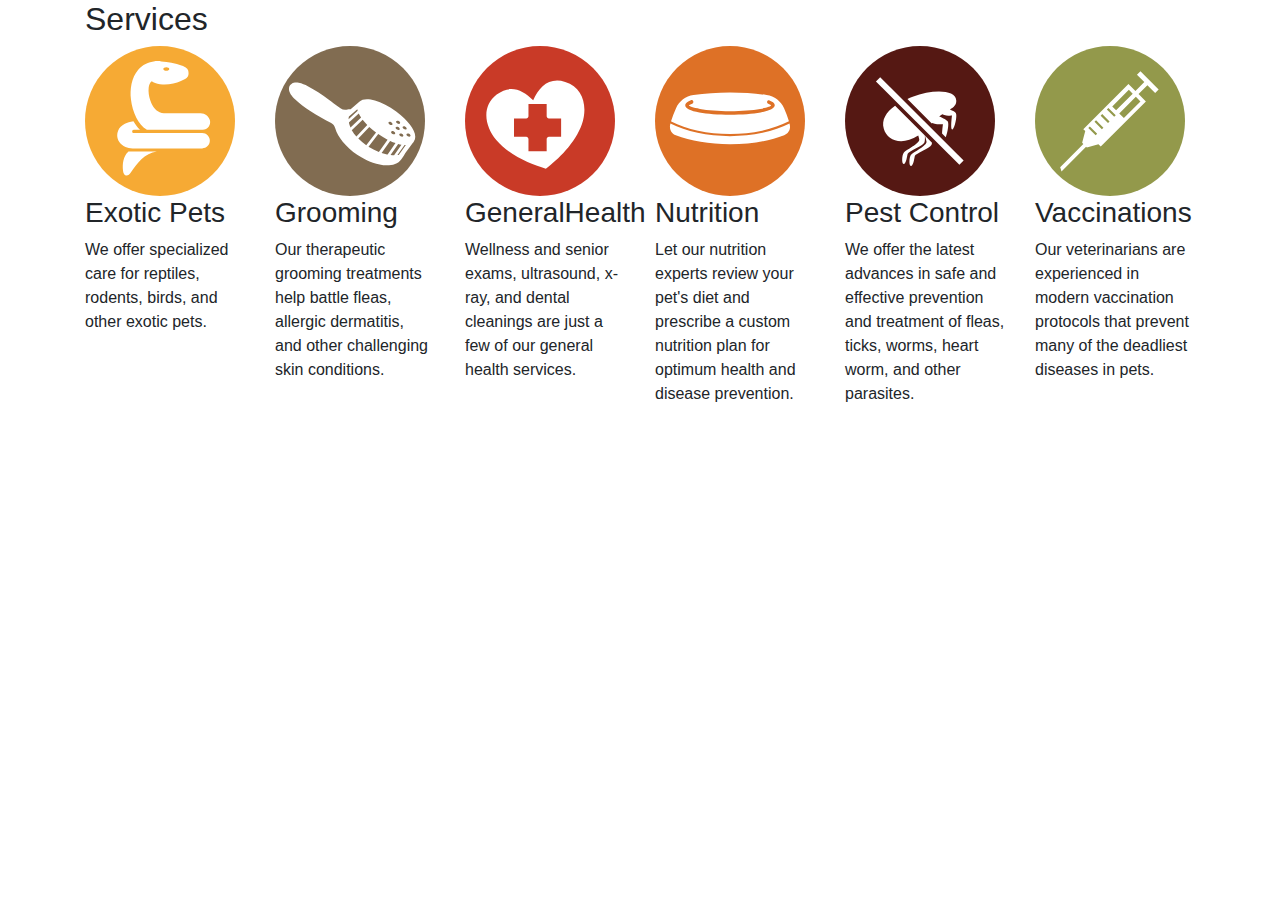
<file: Exercise 1_1/index.html>
<!DOCTYPE html>
<html lang="en">
<head>
  <meta charset="utf-8">
  <title>Bootstrap</title>
  <meta name="viewport" content="width=device-width, initial-scale=1">
  <link rel="stylesheet" href="https://stackpath.bootstrapcdn.com/bootstrap/4.4.1/css/bootstrap.min.css" integrity="sha384-Vkoo8x4CGsO3+Hhxv8T/Q5PaXtkKtu6ug5TOeNV6gBiFeWPGFN9MuhOf23Q9Ifjh" crossorigin="anonymous">
  <script src="https://stackpath.bootstrapcdn.com/bootstrap/4.4.1/js/bootstrap.min.js" integrity="sha384-wfSDF2E50Y2D1uUdj0O3uMBJnjuUD4Ih7YwaYd1iqfktj0Uod8GCExl3Og8ifwB6" crossorigin="anonymous"></script>
  <script src="https://code.jquery.com/jquery-3.4.1.slim.min.js" integrity="sha384-J6qa4849blE2+poT4WnyKhv5vZF5SrPo0iEjwBvKU7imGFAV0wwj1yYfoRSJoZ+n" crossorigin="anonymous"></script>
  <script src="https://cdn.jsdelivr.net/npm/popper.js@1.16.0/dist/umd/popper.min.js" integrity="sha384-Q6E9RHvbIyZFJoft+2mJbHaEWldlvI9IOYy5n3zV9zzTtmI3UksdQRVvoxMfooAo" crossorigin="anonymous"></script>
</head>
<body>

<div class="container">
  <h2>Services</h2>
  <div class="row">
    <div class="col-12 col-sm-6 col-md-4 col-lg-2">
    <section>
      <img class="icon" src="images/icon-exoticpets.svg" alt="Icon" width="150px">
      <h3>Exotic Pets</h3>
      <p>We offer specialized care for reptiles, rodents, birds, and other exotic pets.</p>
    </section>
    </div>

   <div class="col-sm-6 col-md-4 col-lg-2 col-12">
       <section>
      <img class="icon" src="images/icon-grooming.svg" alt="Icon" width="150px">
      <h3>Grooming</h3>
      <p>Our therapeutic grooming treatments help battle fleas, allergic dermatitis, and other challenging skin conditions.</p>
        </section>
    </div>

    <div class="col-sm-6 col-md-4 col-lg-2 col-12">
        <section>
      <img class="icon" src="images/icon-health.svg" alt="Icon" width="150px">
      <h3>GeneralHealth</h3>
      <p>Wellness and senior exams, ultrasound, x-ray, and dental cleanings are just a few of our general health services.</p>
        </section>
    </div>

    <div class="col-sm-6 col-md-4 col-lg-2 col-12">
        <section>
      <img class="icon" src="images/icon-nutrition.svg" alt="Icon" width="150px">
      <h3>Nutrition</h3>
      <p>Let our nutrition experts review your pet's diet and prescribe a custom nutrition plan for optimum health and disease prevention.</p>
        </section>
    </div>

    <div class="col-sm-6 col-md-4 col-lg-2 col-12">
        <section>
      <img class="icon" src="images/icon-pestcontrol.svg" alt="Icon" width="150px">
      <h3>Pest Control</h3>
      <p>We offer the latest advances in safe and effective prevention and treatment of fleas, ticks, worms, heart worm, and other parasites.</p>
        </section>
    </div>

    <div class="col-sm-6 col-md-4 col-lg-2 col-12">
        <section>
      <img class="icon" src="images/icon-vaccinations.svg" alt="Icon" width="150px">
      <h3>Vaccinations</h3>
      <p>Our veterinarians are experienced in modern vaccination protocols that prevent many of the deadliest diseases in pets.</p>
        </section>
    </div>
  </div><!-- row -->
</div><!-- content container -->

</body>
</html>
</file>
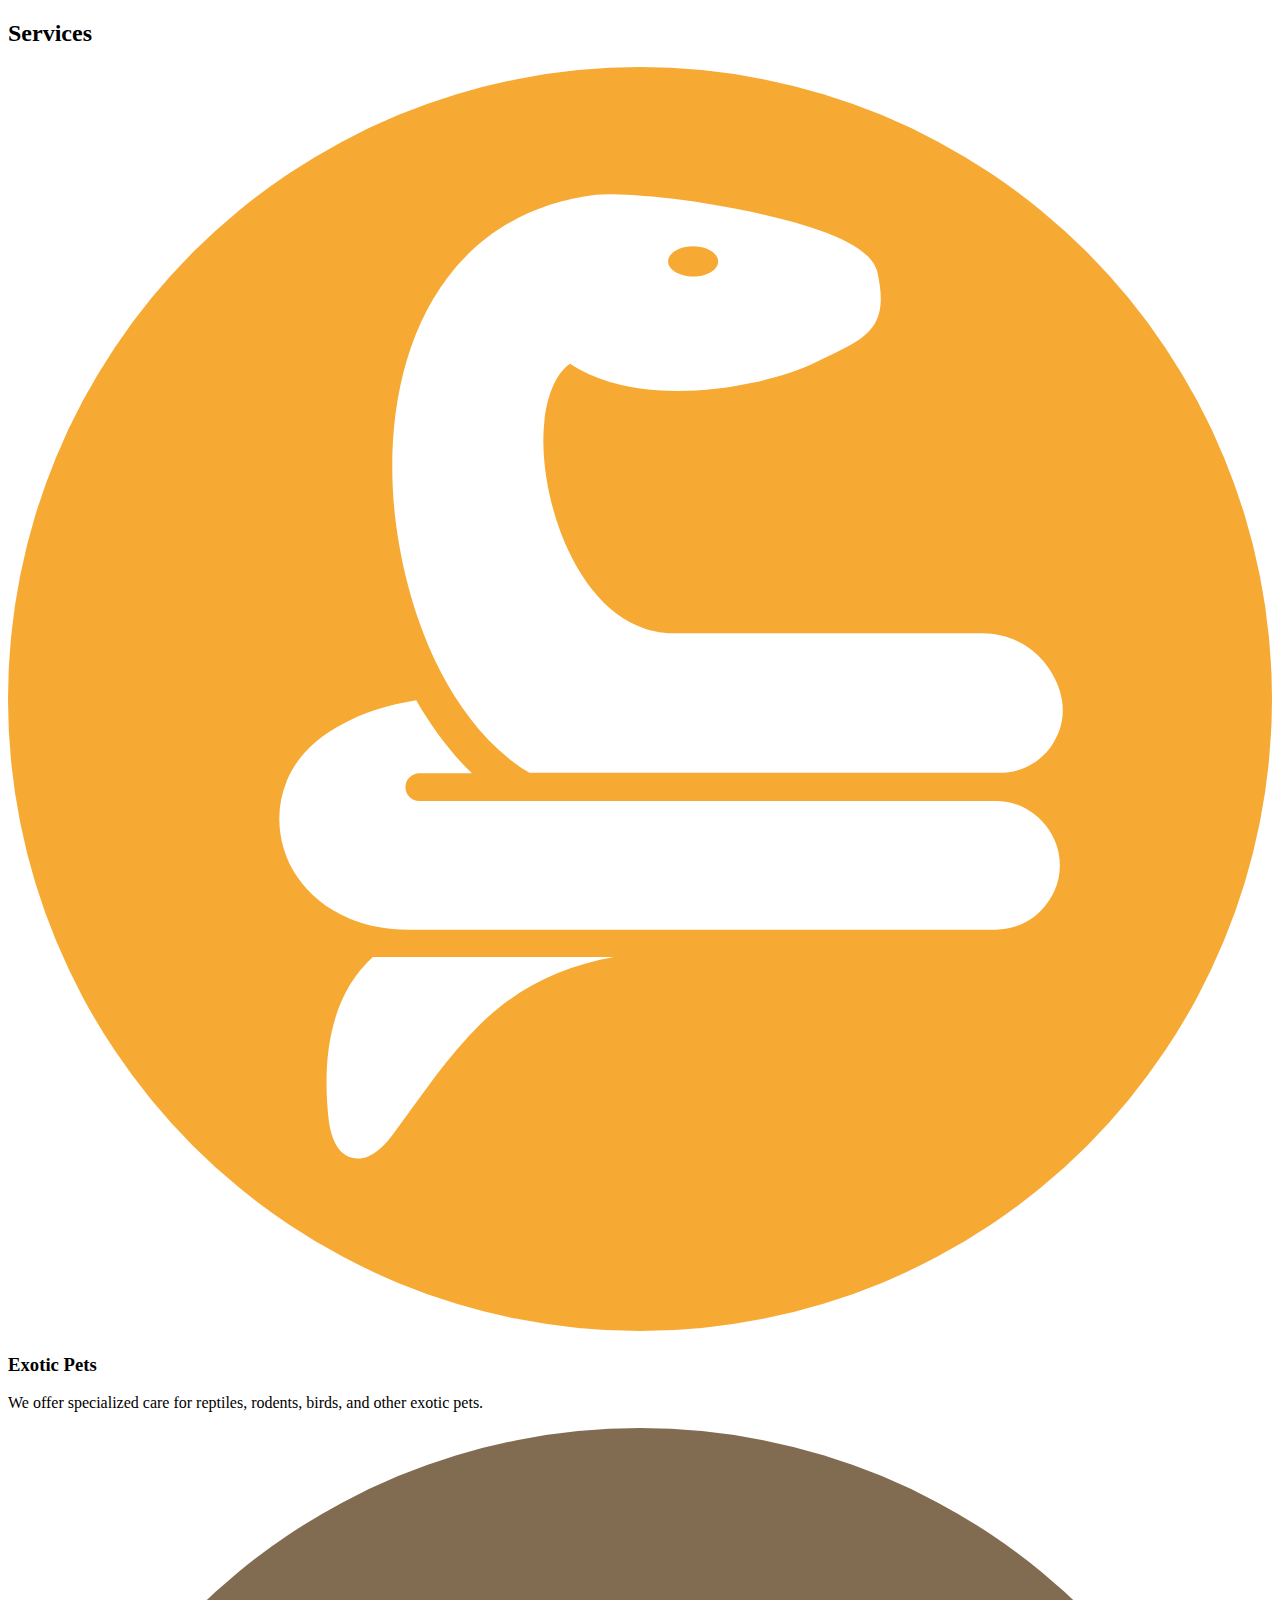
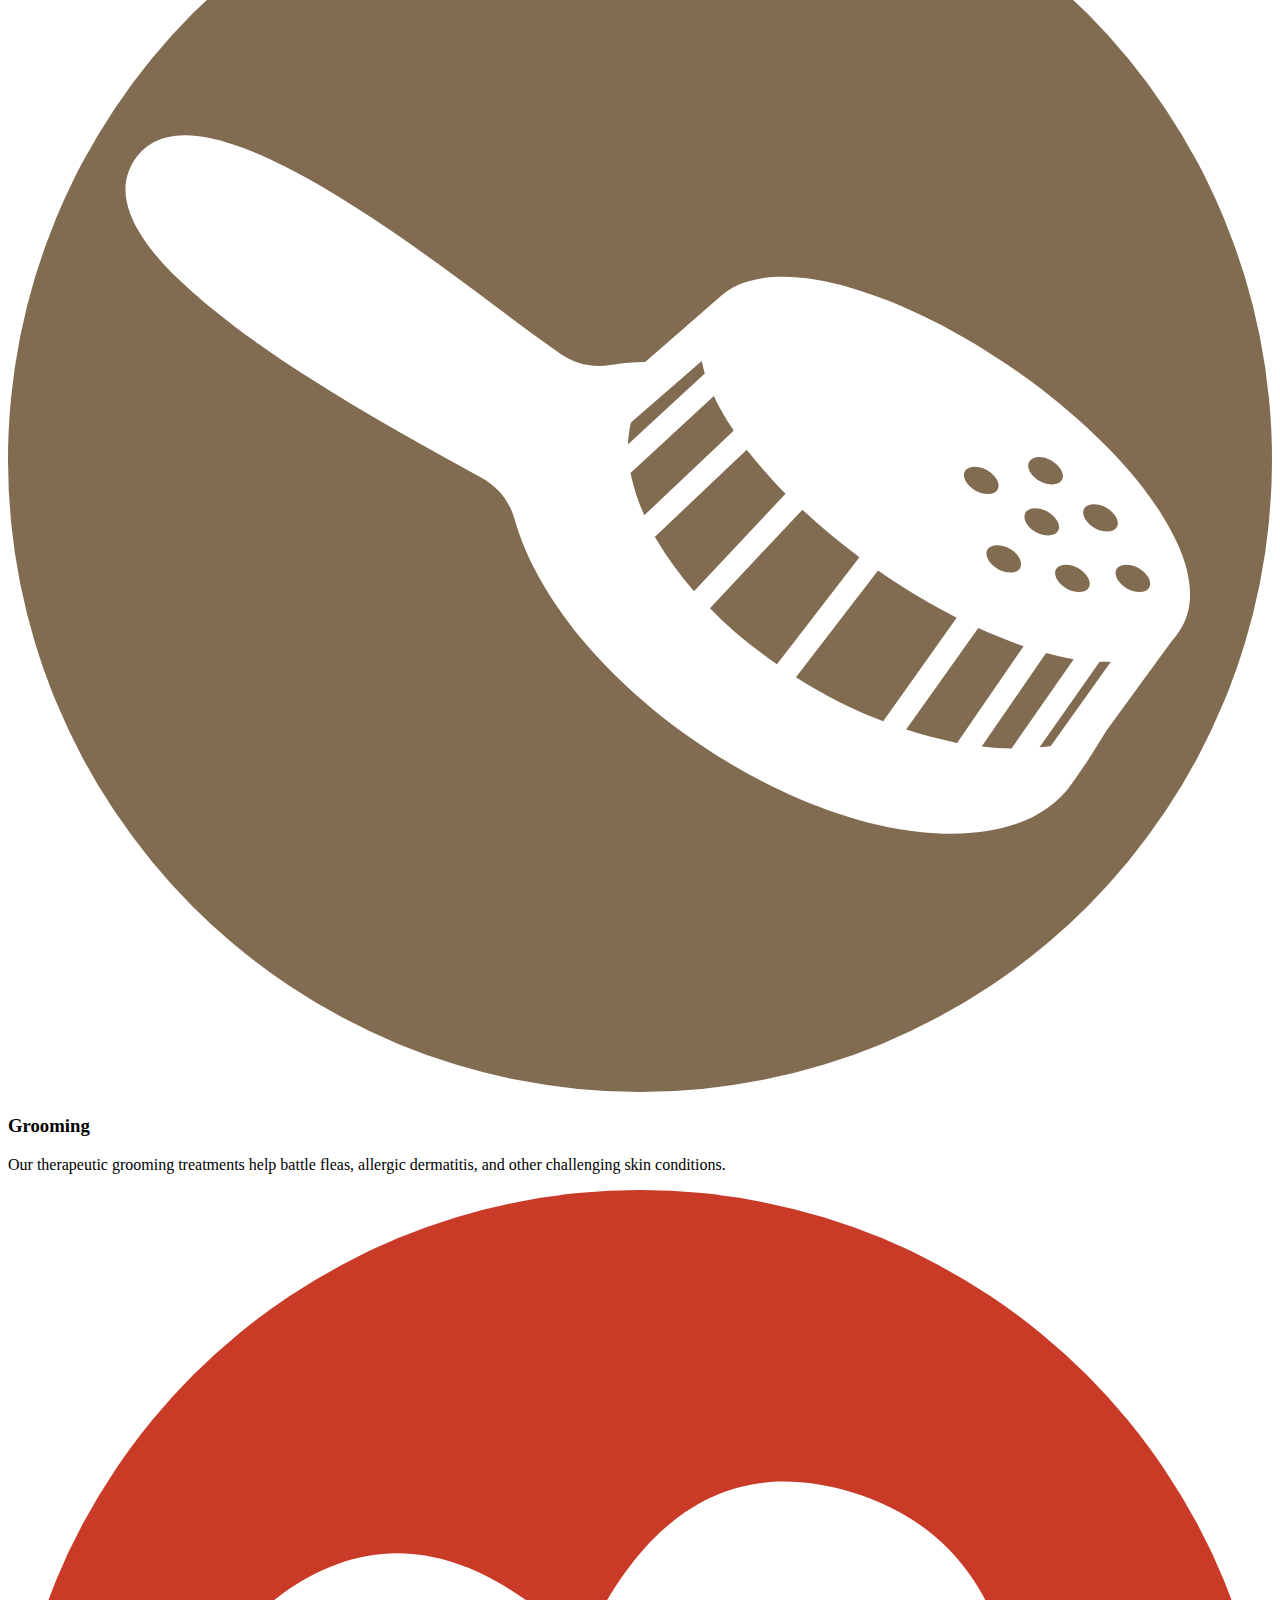
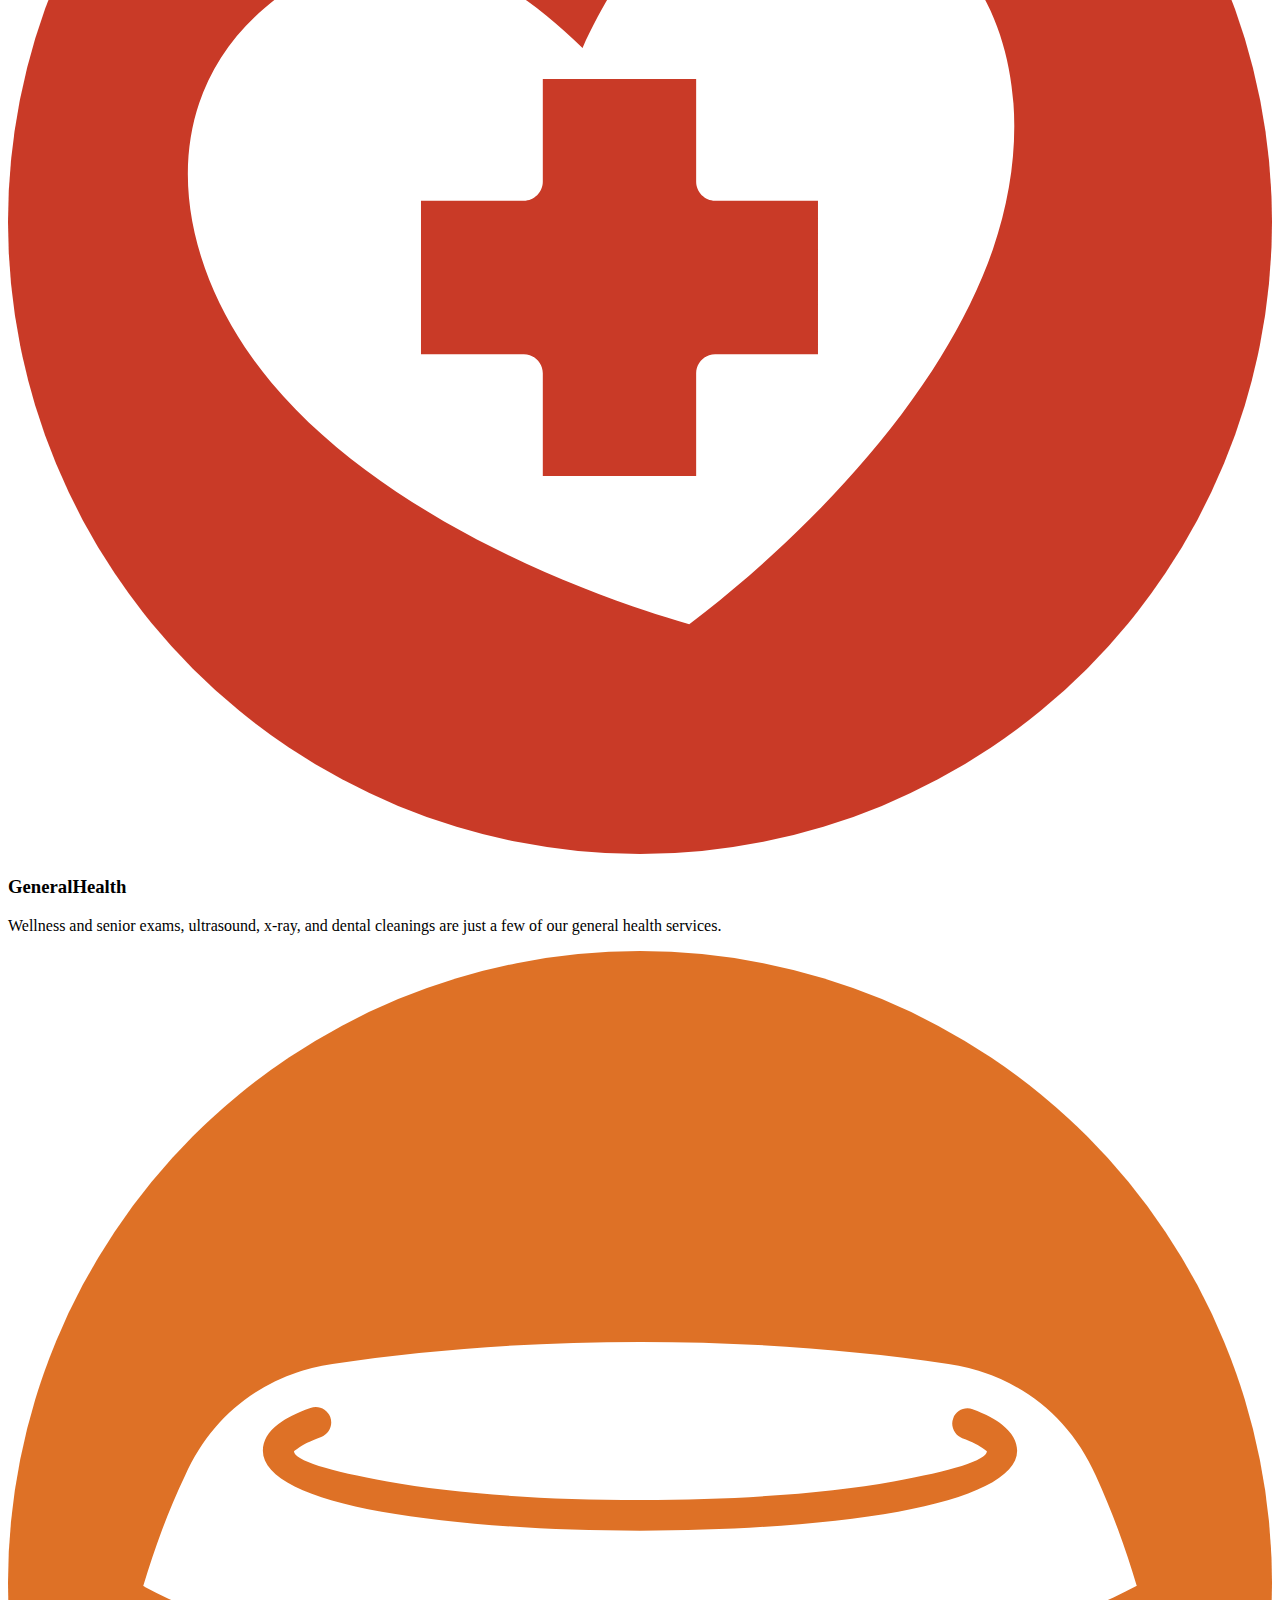
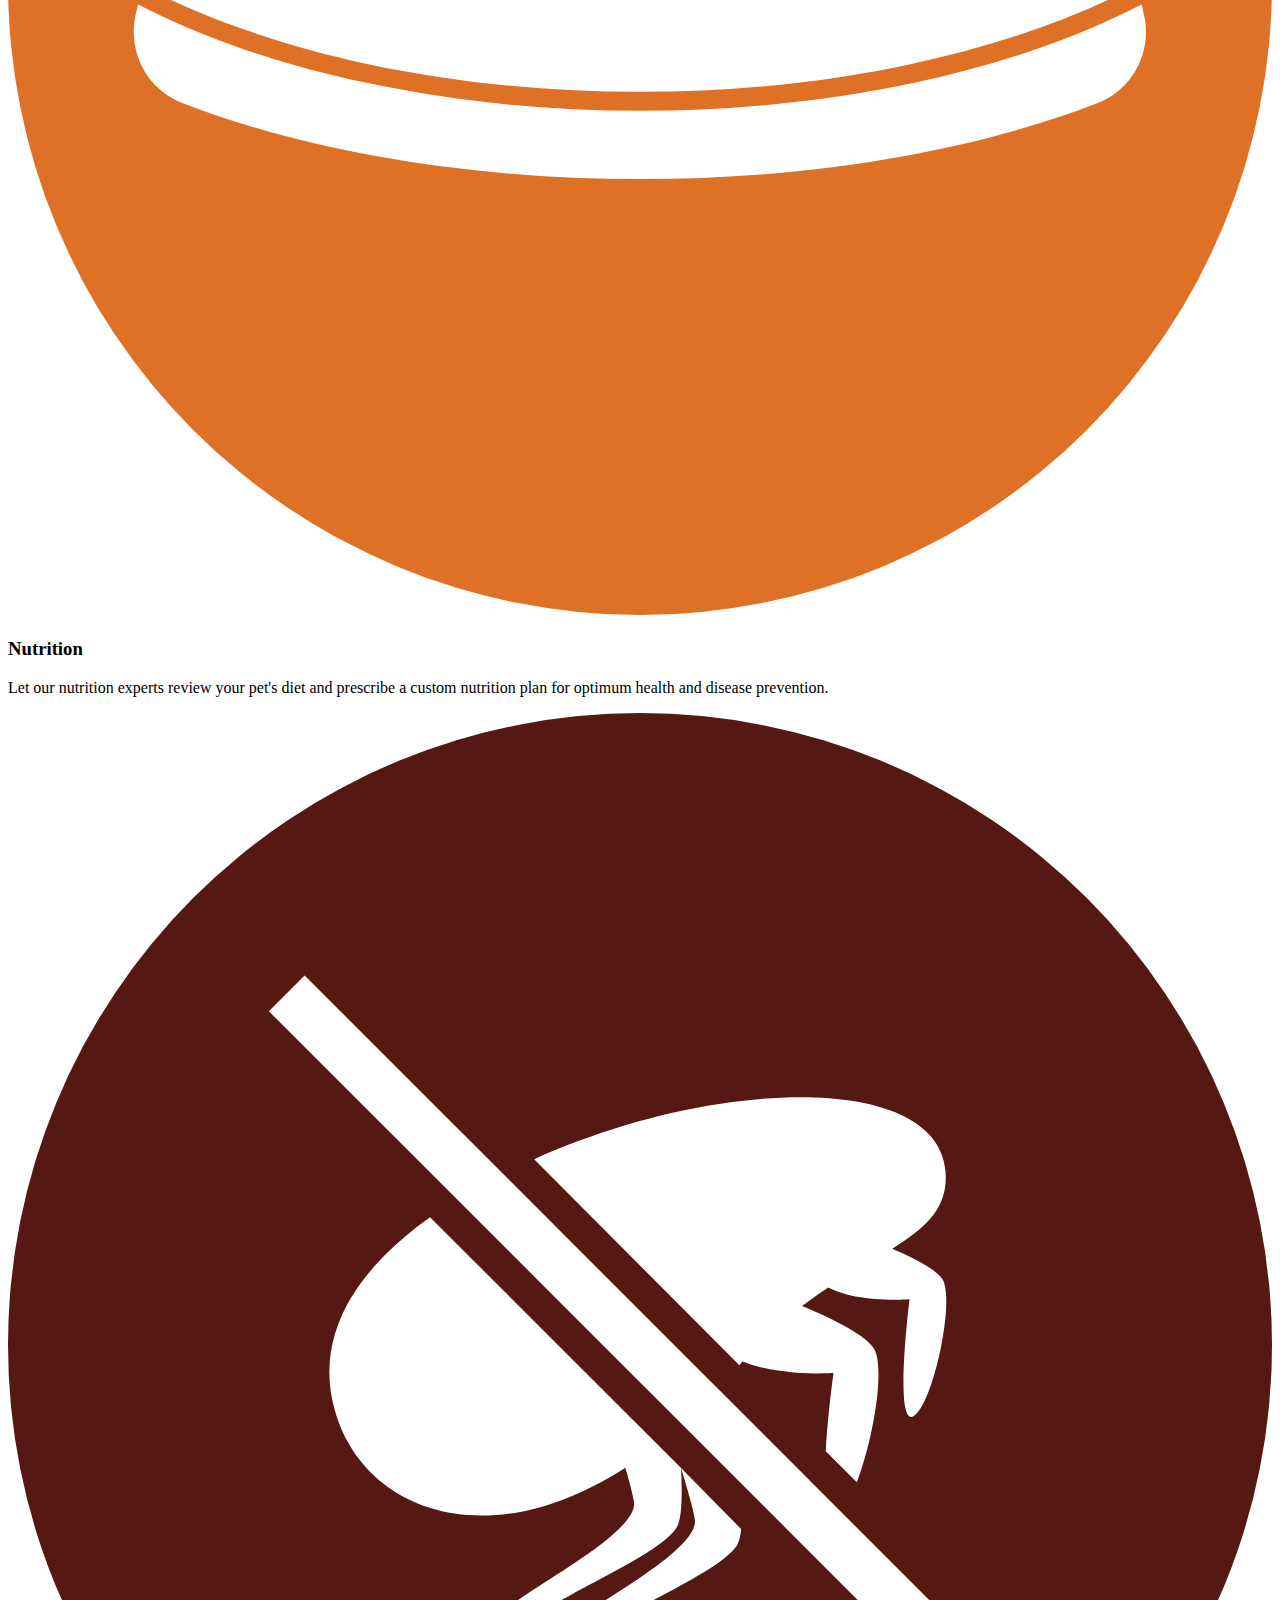
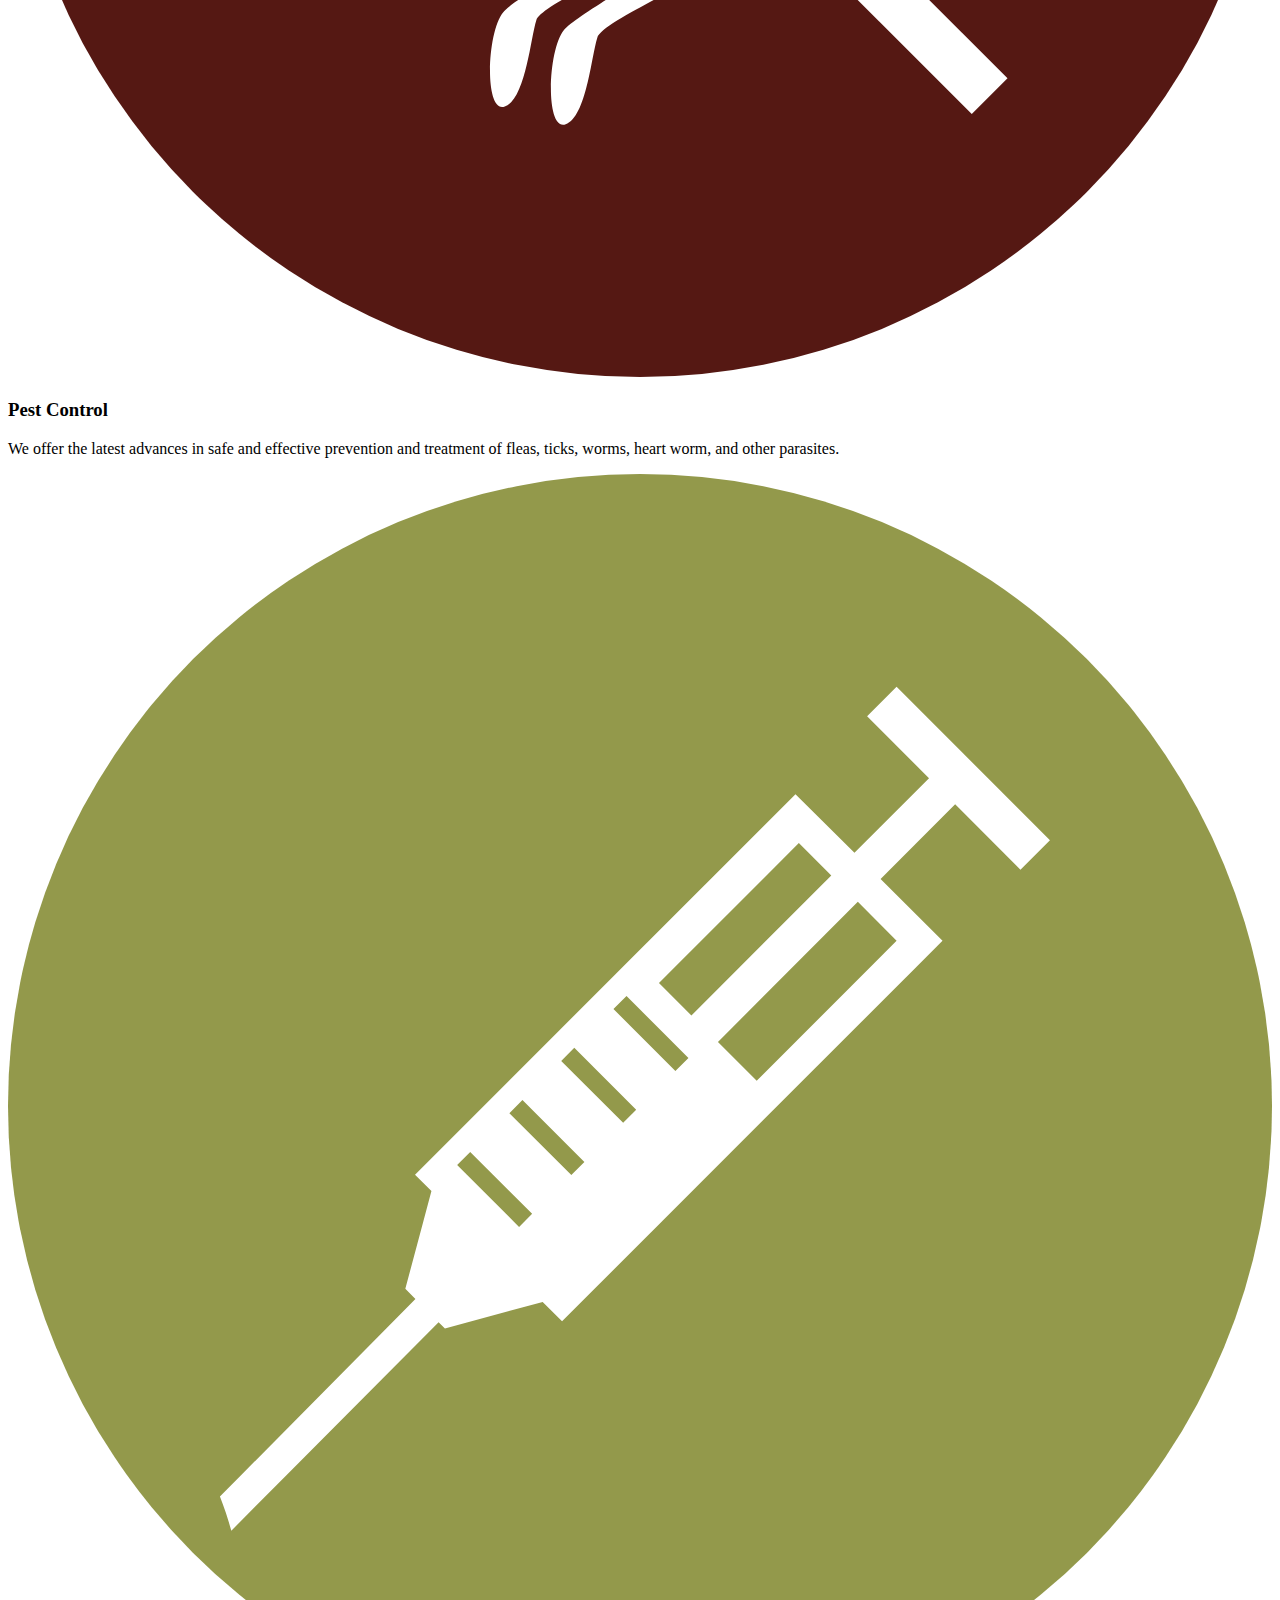
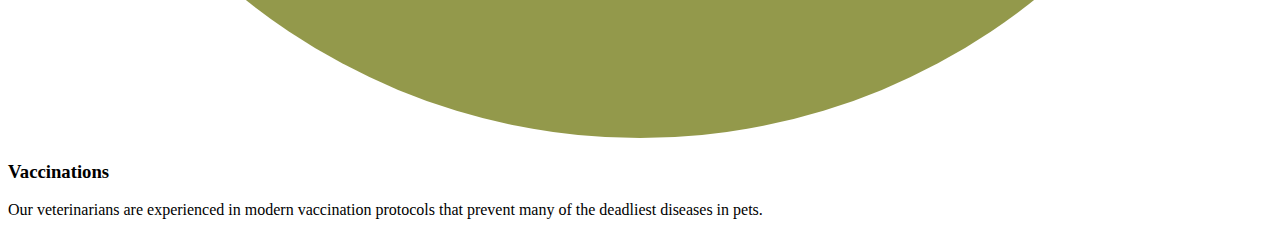
<file: Starter Code/index.html>
<!DOCTYPE html>
<html lang="en">
<head>
  <title>Bootstrap</title>
</head>
<body>

<div class="container">
  <h2>Services</h2>
  <div class="row">
    <section>
      <img class="icon" src="images/icon-exoticpets.svg" alt="Icon">
      <h3>Exotic Pets</h3>
      <p>We offer specialized care for reptiles, rodents, birds, and other exotic pets.</p>
    </section>

    <section>
      <img class="icon" src="images/icon-grooming.svg" alt="Icon">
      <h3>Grooming</h3>
      <p>Our therapeutic grooming treatments help battle fleas, allergic dermatitis, and other challenging skin conditions.</p>
    </section>

    <section>
      <img class="icon" src="images/icon-health.svg" alt="Icon">
      <h3>GeneralHealth</h3>
      <p>Wellness and senior exams, ultrasound, x-ray, and dental cleanings are just a few of our general health services.</p>
    </section>

    <section>
      <img class="icon" src="images/icon-nutrition.svg" alt="Icon">
      <h3>Nutrition</h3>
      <p>Let our nutrition experts review your pet's diet and prescribe a custom nutrition plan for optimum health and disease prevention.</p>
    </section>

    <section>
      <img class="icon" src="images/icon-pestcontrol.svg" alt="Icon">
      <h3>Pest Control</h3>
      <p>We offer the latest advances in safe and effective prevention and treatment of fleas, ticks, worms, heart worm, and other parasites.</p>
    </section>

    <section>
      <img class="icon" src="images/icon-vaccinations.svg" alt="Icon">
      <h3>Vaccinations</h3>
      <p>Our veterinarians are experienced in modern vaccination protocols that prevent many of the deadliest diseases in pets.</p>
    </section>   
  </div><!-- row -->   
</div><!-- content container -->

</body>
</html>
</file>
